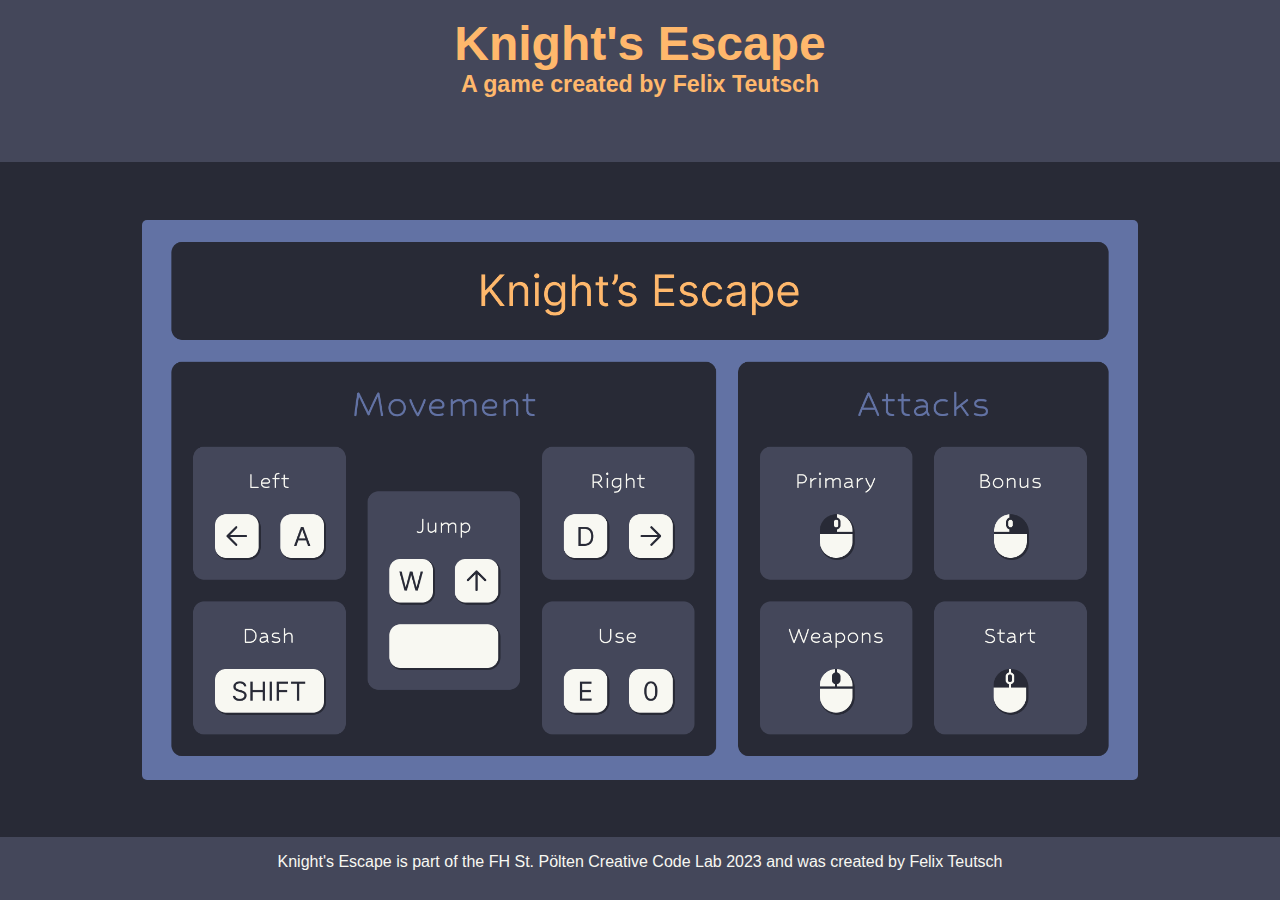
<file: index.html>
<!DOCTYPE html>
<html lang="en">

<head>
    <meta charset="UTF-8">
    <meta http-equiv="X-UA-Compatible" content="IE=edge">
    <meta name="viewport" content="width=device-width, initial-scale=1.0">
    <link rel="shortcut icon" href="#">
    <link href="https://fonts.cdnfonts.com/css/common-pixel" rel="stylesheet">

    <!-- TODO: Insert Favicon -->
    <title>Knight's Escape</title>
    <link rel="stylesheet" href="./style/main.css">
</head>

<body oncontextmenu="return false;">
    <header>
        <h1>Knight's Escape</h1>
        <h2>A game created by Felix Teutsch</h2>
    </header>
    <main>
        <div class="gameContainer imageRendering controls" id="gameView">
            <div class="gameElement imageRendering" id="background" style="visibility: hidden;"></div>
            <!-- <canvas id="canvas" width="1280" height="720"> -->
            <!-- <canvas id="canvas" width="1920" height="1080"> -->
            <!-- <canvas id="canvas" width="256" height="128"> -->
            <!-- <canvas id="canvas" width="256" height="256"> -->
            <canvas id="canvas" class="gameElement imageRendering" width="1680" height="224">
            </canvas>
        </div>
    </main>
    <footer>
        Knight's Escape is part of the FH St. Pölten Creative Code Lab 2023 and was created by Felix Teutsch
    </footer>
    <!-- Scripts -->
    <script src="./game/logger/logger.js"></script>
    <script src="./game/spriteLoading/wallHandeler.js"></script>
    <script src="./game/spriteLoading/spriteLoader.js"></script>
    <script src="./game/helper/gravityHelper.js"></script>
    <!-- Game Objects -->
    <script src="./game/gameObjects/gameObject.js"></script>
    <script src="./game/gameObjects/scrolling/horizontalScrolling.js"></script>
    <script src="./game/gameObjects/spriteImage.js"></script>
    <script src="./game/gameObjects/spriteAnimation.js"></script>
    <script src="./game/gameObjects/wall/obstacle.js"></script>
    <script src="./game/gameObjects/wall/wall.js"></script>
    <script src="./game/gameObjects/weapon/weapon.js"></script>
    <script src="./game/gameObjects/weapon/sword.js"></script>
    <script src="./game/gameObjects/weapon/shield.js"></script>
    <script src="./game/gameObjects/hp/hp.js"></script>
    <script src="./game/gameObjects/hp/heart.js"></script>
    <script src="./game/gameObjects/hp/bonusHeart.js"></script>
    <script src="./game/gameObjects/entity/entity.js"></script>
    <script src="./game/gameObjects/entity/enemy.js"></script>
    <script src="./game/gameObjects/entity/player.js"></script>
    <script src="./game/gameObjects/money/money.js"></script>
    <script src="./game/gameObjects/wall/exit.js"></script>
    <script src="./game/gameObjects/potion/potion.js"></script>
    <script src="./game/gameObjects/score/score.js"></script>


    <!-- Game Setup -->
    <script src="./game/setup/gameManager.js"></script>
    <script src="./game/setup/canvas.js"></script>
    <script src="./game/setup/setup.js"></script>
    <script src="./game/setup/input.js"></script>
</body>

</html>
</file>
<file: style/main.css>
/*TODO: fix css*/
:root {
    --Background: #282a36;
    --CurrentLine: #44475a;
    --Foreground: #f8f8f2;
    --Comment: #6272a4;
    --Cyan: #8be9fd;
    --Green: #50fa7b;
    --Orange: #ffb86c;
    --Pink: #ff79c6;
    --Purple: #bd93f9;
    --Red: #ff5555;
    --Yellow: #f1fa8c;

    --Shadow: rgba(0, 0, 0, 0.5);
}

* {
    box-sizing: border-box;
    margin: 0;
    padding: 0;
    display: block;
    font-family: Verdana, Geneva, Tahoma, sans-serif;
}


head *, script {
    display: none;
}

body {
    background-color: var(--Background);
    display: flex;
    flex-direction: column;
    height: 100vh;
    width: 100vw;
}

header {
    text-align: center;
    padding: 1rem 0;
    height: 18vh;
    background-color: var(--CurrentLine);
}

main {
    display: flex;
    align-items: center;
    justify-content: center;
    height: 75vh;
    padding: 1rem;
}

#gameView {
    width: auto;
    height: 560px;
    aspect-ratio: 16/9;
    position: relative;
    overflow: hidden;
    border-radius: 5px;
}

.controls {
    background: url('../image/background/controls.png');
    background-size: contain;
}

.lose {
    background: url('../image/background/lose.gif');
    background-size: cover;
}
.win {
    background: url('../image/background/win.png');
    background-size: cover;
}

.gameElement {
    width: 1696px;
    height: 256px;
    position: absolute;
    bottom: 0;
    left: 0;
    aspect-ratio: 1696/256;
    margin-left: 0;
}

#background {
    background-color: var(--Comment);
    background: url("../image/background/background.png");
    background-size: auto;
    background-repeat: repeat;
}

.imageRendering {
    image-rendering: optimizeSpeed;
    /*Older versions of FF*/
    image-rendering: -moz-crisp-edges;
    /* FF 6.0+*/
    image-rendering: -webkit-optimize-contrast;
    /* Webkit (non standard naming)*/
    image-rendering: -o-crisp-edges;
    /* OS X & Windows Opera (12.02+)*/
    image-rendering: crisp-edges;
    /* Possible future browsers.*/
    -ms-interpolation-mode: nearest-neighbor;
    /* IE (non standard naming)*/
}

#canvas {
}

h1, h2, h3 {
    color: var(--Orange);
}

h1 {
    font-size: 3rem;
}

h2 {
    font-size: 1.45rem;
}

footer {
    padding: 1rem 0;
    text-align: center;
    height: 7vh;
    background-color: var(--CurrentLine);
    color: var(--Foreground);
}
</file>
